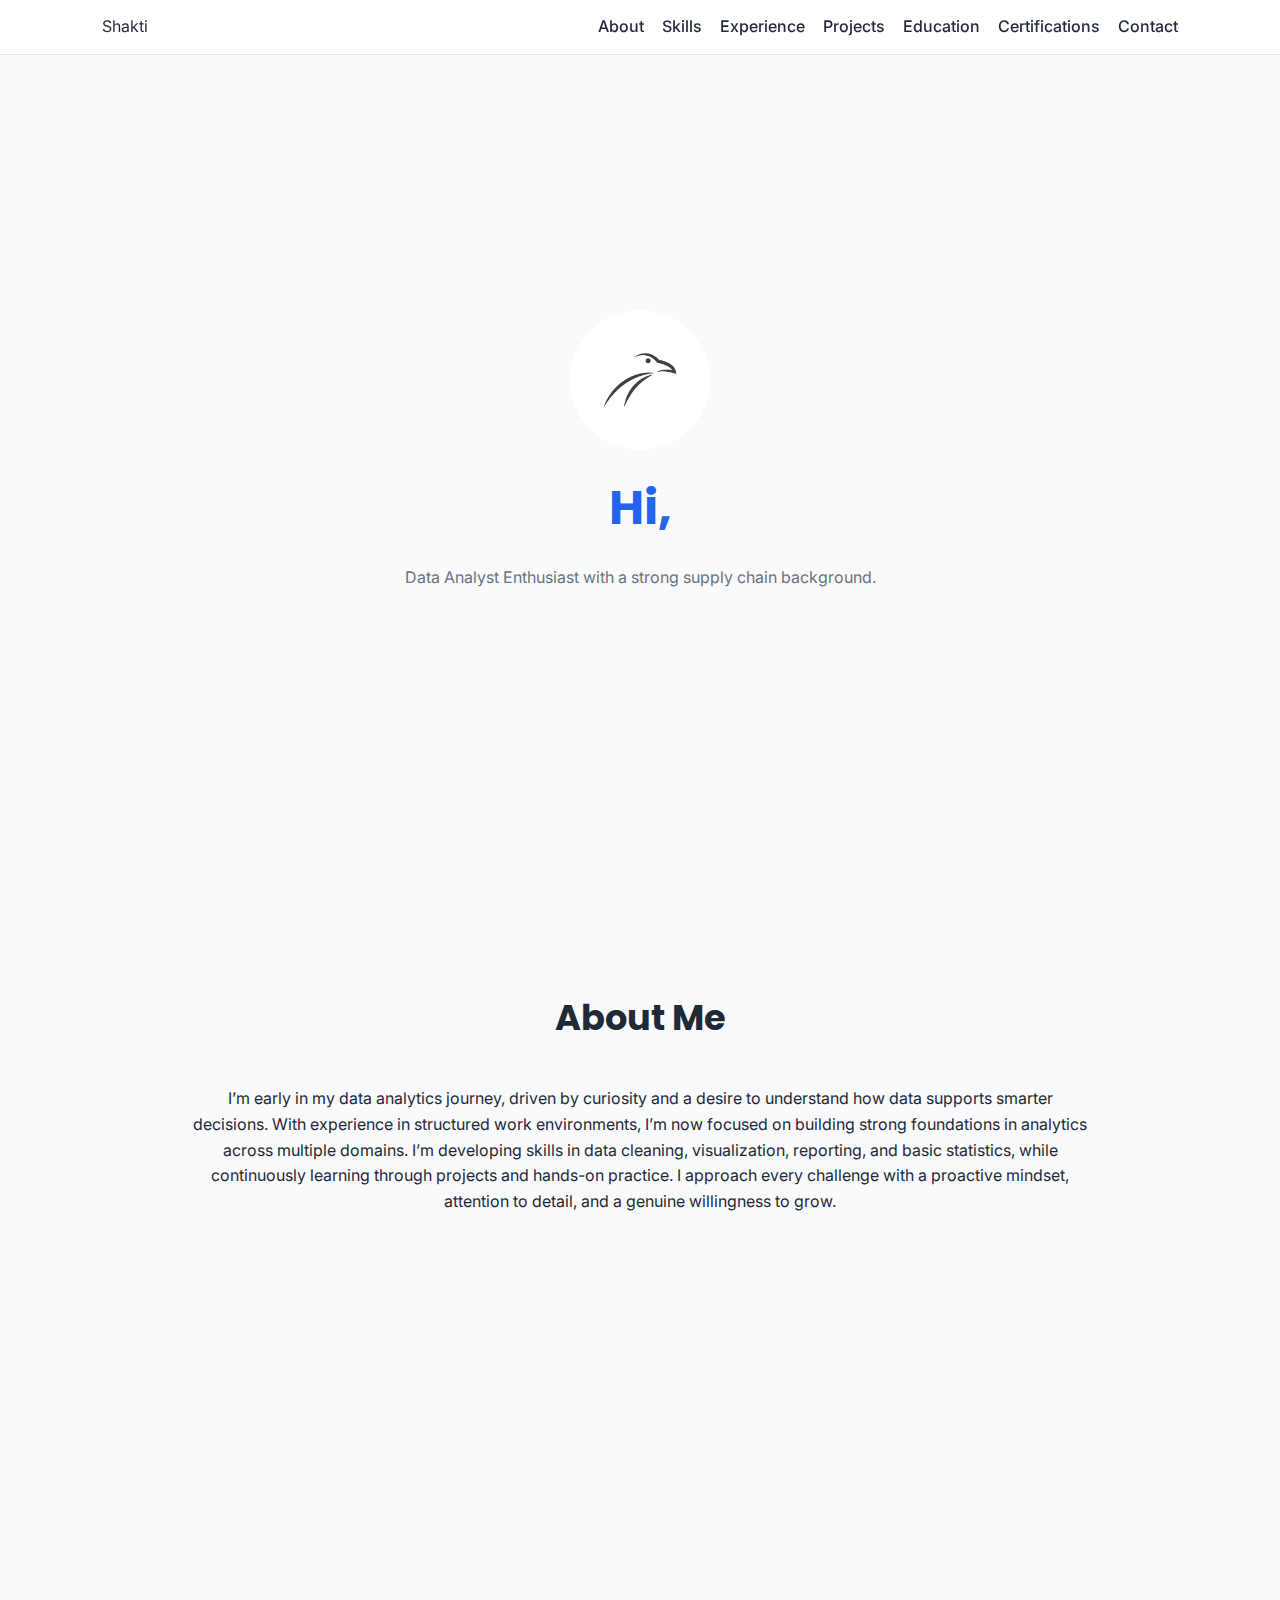
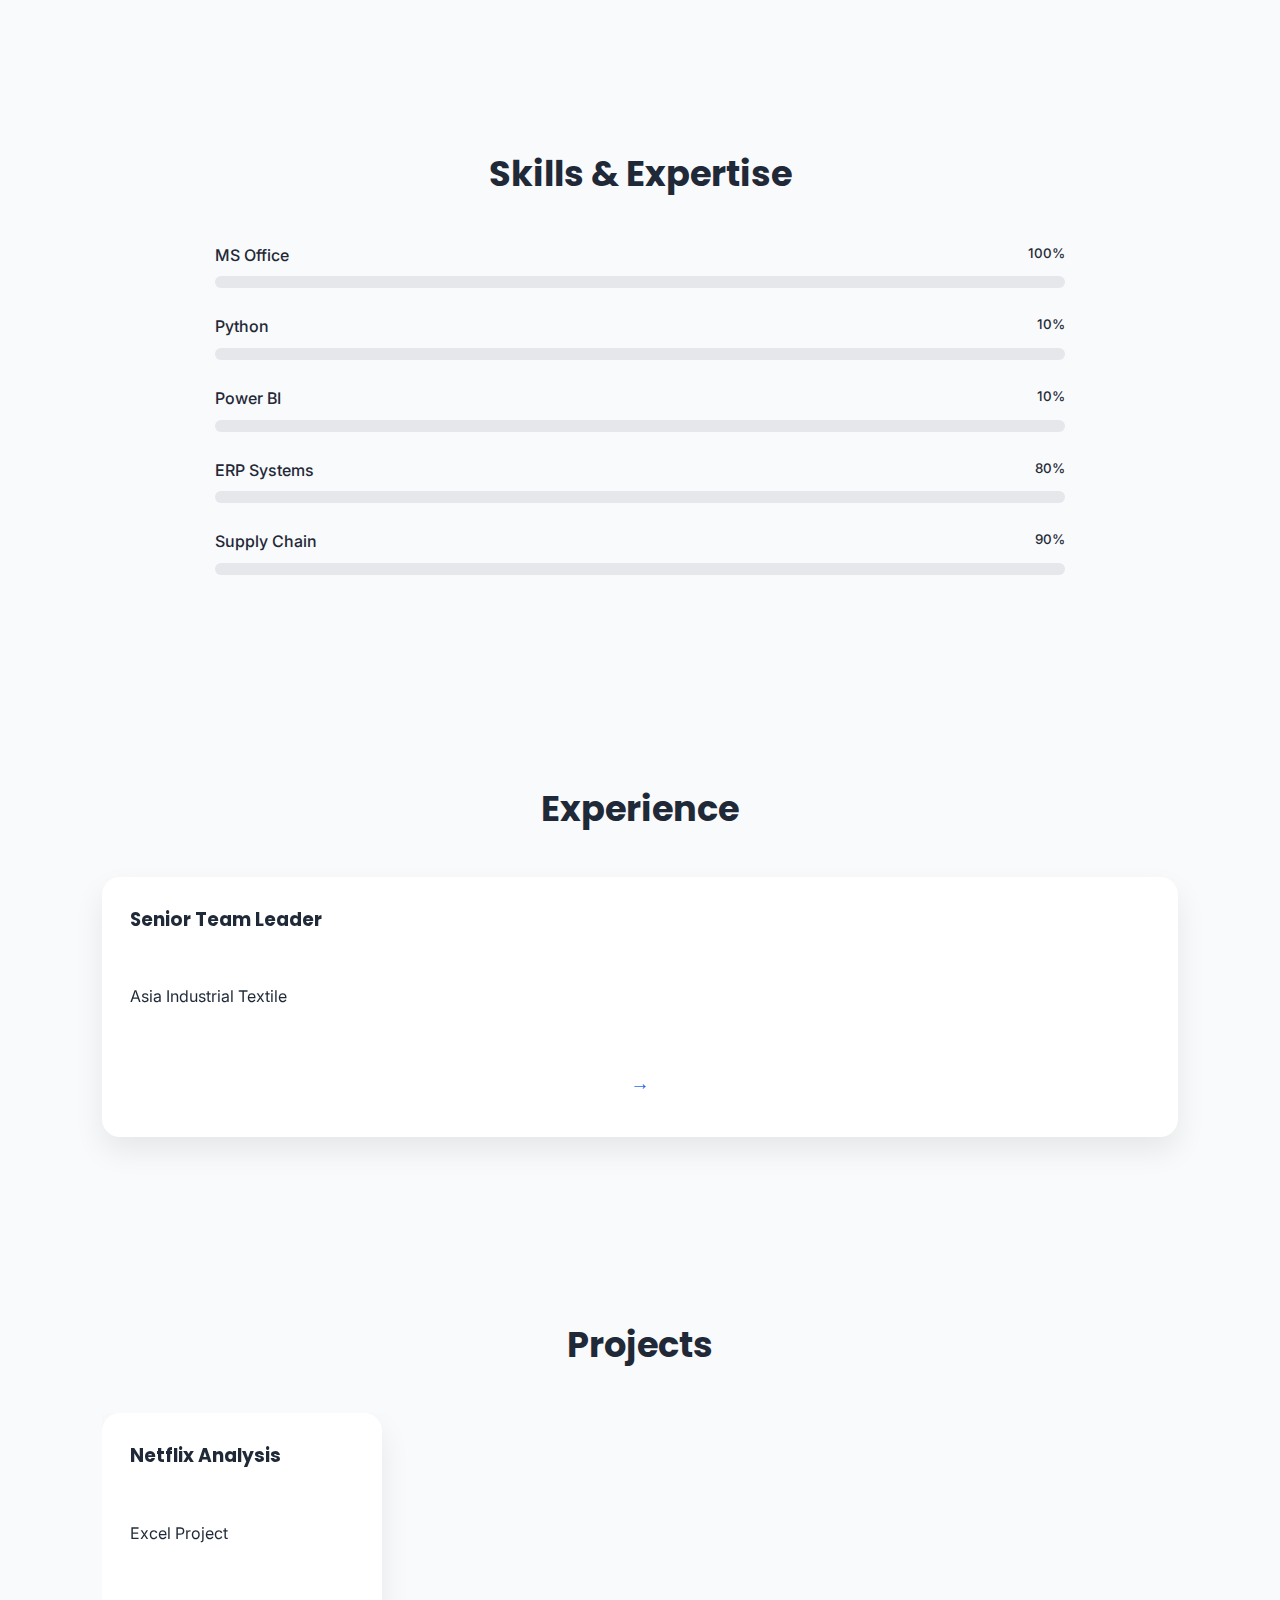
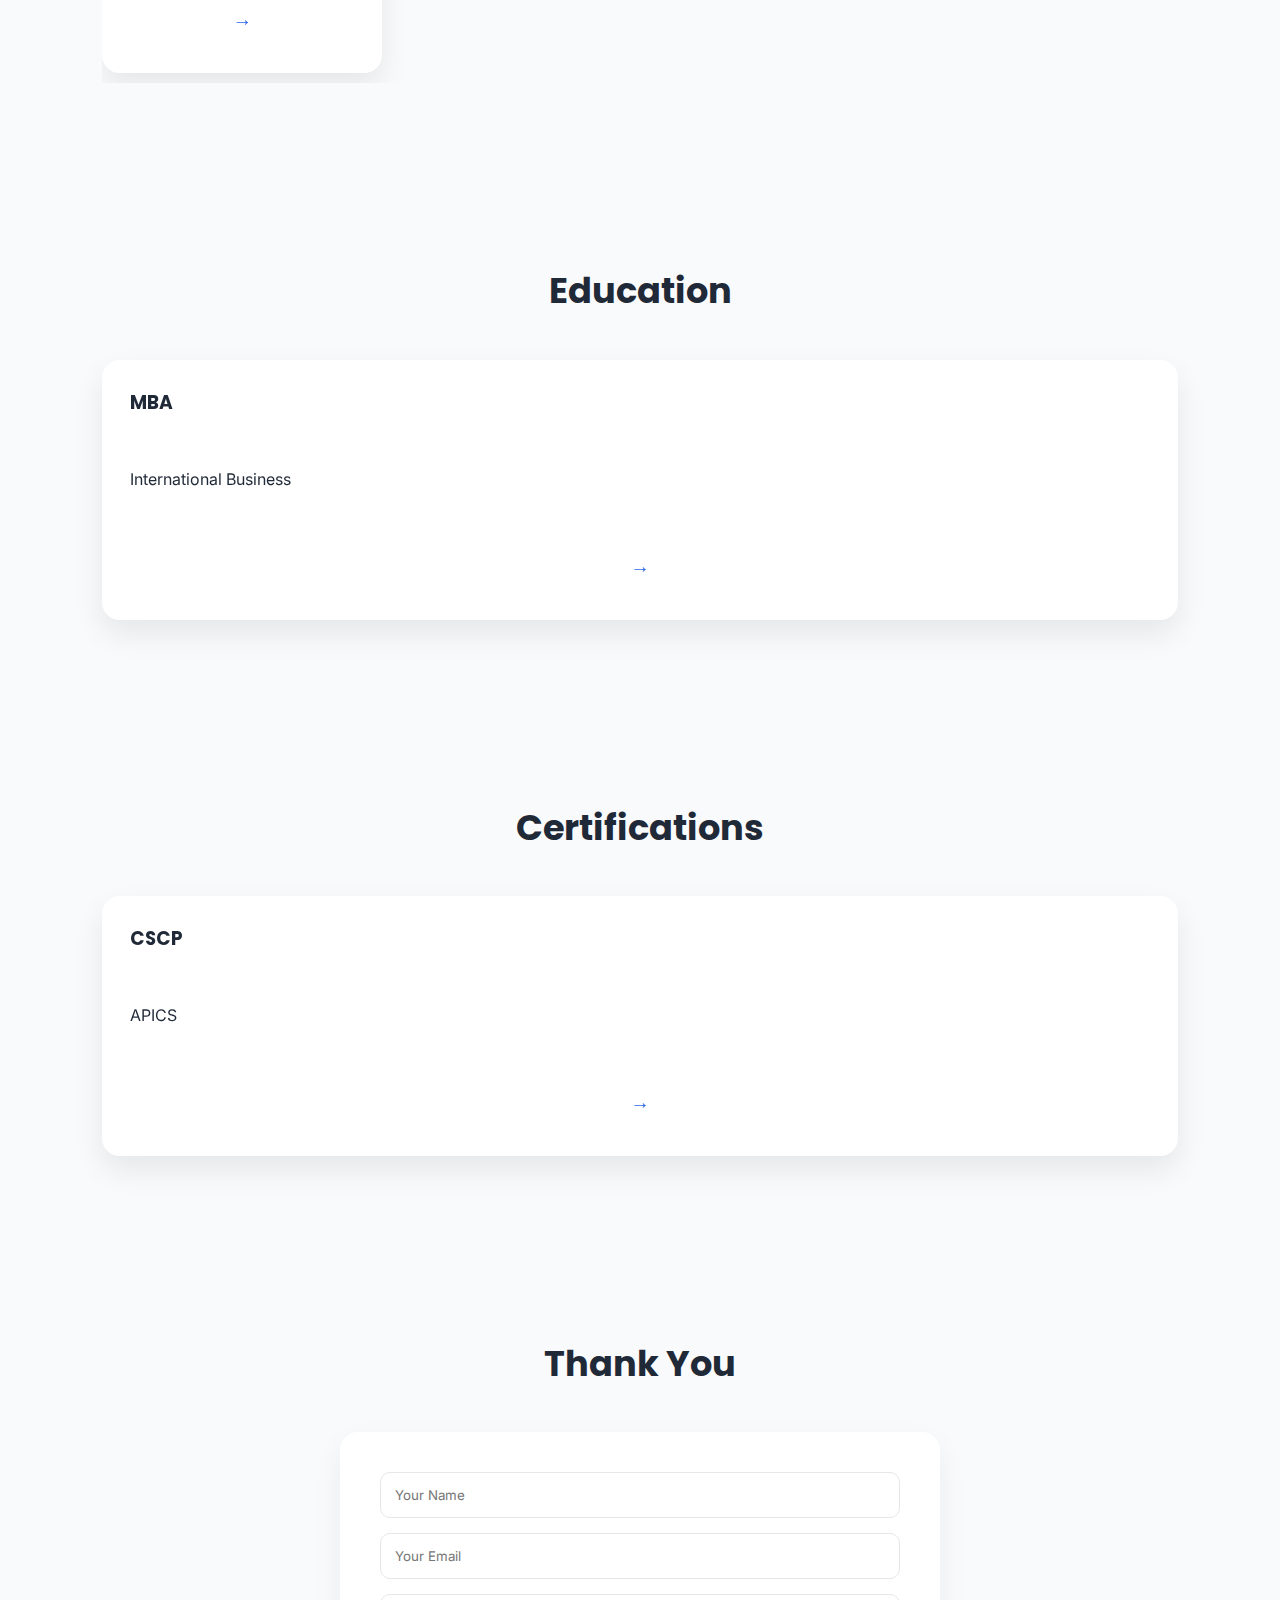
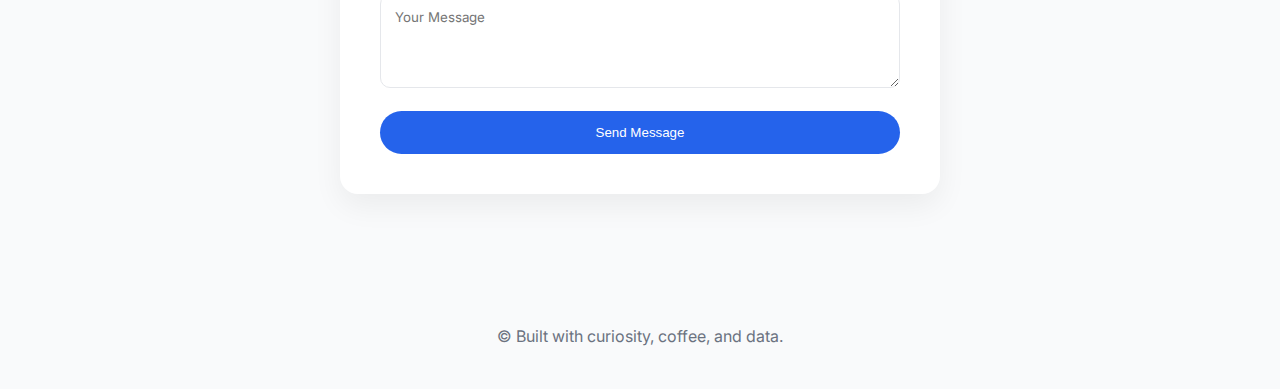
<file: index.html>
<!DOCTYPE html>
<html lang="en">
<head>
  <meta charset="UTF-8" />
  <meta name="viewport" content="width=device-width, initial-scale=1.0" />
  <title>Shakti | Data Analyst Portfolio</title>

  <!-- Fonts -->
  <link href="https://fonts.googleapis.com/css2?family=Inter:wght@300;400;500;600;700&family=Poppins:wght@500;600;700&display=swap" rel="stylesheet">

  <style>
    :root {
      --bg: #f9fafb;
      --card: #ffffff;
      --primary: #2563eb;
      --text: #1f2937;
      --muted: #6b7280;
      --border: #e5e7eb;
      --radius: 18px;
    }

    * { box-sizing: border-box; margin: 0; padding: 0; }

    body {
      font-family: 'Inter', sans-serif;
      background: var(--bg);
      color: var(--text);
      line-height: 1.6;
      scroll-behavior: smooth;
    }

    section { padding: 90px 8%; }
    h1, h2, h3 { font-family: 'Poppins', sans-serif; }
    h2 { font-size: 2.2rem; margin-bottom: 40px; text-align: center; }

    /* NAV */
    .nav {
      position: fixed;
      top: 0;
      width: 100%;
      background: rgba(255,255,255,0.95);
      backdrop-filter: blur(10px);
      display: flex;
      justify-content: space-between;
      align-items: center;
      padding: 14px 8%;
      z-index: 1000;
      border-bottom: 1px solid var(--border);
    }
    .nav ul { display: flex; gap: 18px; list-style: none; }
    .nav a { text-decoration: none; color: var(--text); font-weight: 500; }
    .nav a:hover { color: var(--primary); }

    /* HERO */
    .hero {
      min-height: 100vh;
      display: flex;
      flex-direction: column;
      justify-content: center;
      align-items: center;
      text-align: center;
    }
    .hero img {
      width: 140px;
      height: 140px;
      border-radius: 50%;
      object-fit: cover;
      margin-bottom: 20px;
    }
    .hero h1 { font-size: 3rem; }
    .type { color: var(--primary); }
    .hero p { color: var(--muted); margin-top: 18px; max-width: 650px; }

    /* ABOUT */
    .about { max-width: 900px; margin: auto; text-align: center; }

    /* STATS */
    .stats {
      display: grid;
      grid-template-columns: repeat(auto-fit, minmax(220px, 1fr));
      gap: 30px;
    }
    .stat {
      background: var(--card);
      padding: 40px;
      border-radius: var(--radius);
      text-align: center;
      box-shadow: 0 12px 30px rgba(0,0,0,0.06);
      opacity: 0;
      transform: translateY(40px);
      transition: 0.8s ease;
    }
    .stat.show { opacity: 1; transform: translateY(0); }
    .stat h3 { font-size: 2.6rem; color: var(--primary); }

    /* SKILLS */
    .skills { max-width: 850px; margin: auto; }
    .skill { margin-bottom: 26px; }
    .skill span { display: flex; justify-content: space-between; font-weight: 500; }
    .bar { background: var(--border); height: 12px; border-radius: 20px; overflow: hidden; margin-top: 8px; }
    .fill {
      height: 100%;
      width: 0;
      background: var(--primary);
      border-radius: 20px;
      transition: width 1.5s ease;
    }

    /* FLIP CARD SYSTEM */
    .cards {
      display: grid;
      grid-template-columns: repeat(auto-fit, minmax(260px, 1fr));
      gap: 30px;
    }

    .flip-card {
      perspective: 1000px;
      height: 260px;
    }

    .flip-inner {
      width: 100%;
      height: 100%;
      position: relative;
      transform-style: preserve-3d;
      transition: transform 0.8s ease;
    }

    .flip-card.flipped .flip-inner { transform: rotateY(180deg); }

    .flip-front, .flip-back {
      position: absolute;
      inset: 0;
      background: var(--card);
      border-radius: var(--radius);
      padding: 28px;
      box-shadow: 0 14px 30px rgba(0,0,0,0.08);
      backface-visibility: hidden;
      display: flex;
      flex-direction: column;
      justify-content: space-between;
      transition: transform 0.3s ease, box-shadow 0.3s ease;
    }

    .flip-front:hover {
      transform: translateY(-8px);
      box-shadow: 0 22px 45px rgba(0,0,0,0.12);
    }

    .flip-back { transform: rotateY(180deg); }

    .flip-btn {
      background: none;
      border: none;
      font-size: 1.2rem;
      cursor: pointer;
      align-self: flex-end;
      color: var(--primary);
    }

    .project-link {
      margin-top: 12px;
      text-decoration: none;
      color: var(--primary);
      font-weight: 500;
    }

    /* PROJECT SCROLLER */
    .project-scroll {
      display: flex;
      gap: 24px;
      overflow-x: auto;
      padding-bottom: 10px;
      scroll-snap-type: x mandatory;
    }
    .project-scroll .flip-card {
      min-width: 280px;
      scroll-snap-align: start;
    }

    /* CONTACT */
    form {
      max-width: 600px;
      margin: auto;
      background: var(--card);
      padding: 40px;
      border-radius: var(--radius);
      box-shadow: 0 12px 30px rgba(0,0,0,0.06);
    }
    input, textarea {
      width: 100%;
      padding: 14px;
      margin-bottom: 15px;
      border-radius: 10px;
      border: 1px solid var(--border);
      font-family: inherit;
    }
    button {
      background: var(--primary);
      color: white;
      border: none;
      padding: 14px 30px;
      border-radius: 30px;
      cursor: pointer;
      font-weight: 500;
      width: 100%;
    }

    footer { text-align: center; padding: 40px; color: var(--muted); }
  </style>
</head>
<body>

<nav class="nav">
  <div class="logo">Shakti</div>
  <ul>
    <li><a href="#about">About</a></li>
    <li><a href="#skills">Skills</a></li>
    <li><a href="#experience">Experience</a></li>
    <li><a href="#projects">Projects</a></li>
    <li><a href="#education">Education</a></li>
    <li><a href="#certifications">Certifications</a></li>
    <li><a href="#contact">Contact</a></li>
  </ul>
</nav>

<section class="hero">
  <img src="profile.jpg" alt="Profile" />
  <h1><span class="type" id="type"></span></h1>
  <p>Data Analyst Enthusiast with a strong supply chain background.</p>
</section>

<section id="about">
  <h2>About Me</h2>
  <div class="about">
    <p>I’m early in my data analytics journey, driven by curiosity and a desire to understand how data supports smarter decisions. With experience in structured work environments, I’m now focused on building strong foundations in analytics across multiple domains. I’m developing skills in data cleaning, visualization, reporting, and basic statistics, while continuously learning through projects and hands-on practice. I approach every challenge with a proactive mindset, attention to detail, and a genuine willingness to grow.</p>
  </div>
</section>

<section>
  <div class="stats">
    <div class="stat"><h3 data-count="9">0</h3><p>Years Experience</p></div>
    <div class="stat"><h3 data-count="3">0</h3><p>Data Projects</p></div>
    <div class="stat"><h3 data-count="10000">0</h3><p>Rows Analysed</p></div>
  </div>
</section>

<section id="skills">
  <h2>Skills & Expertise</h2>
  <div class="skills">
    <div class="skill"><span>MS Office <small>100%</small></span><div class="bar"><div class="fill" data-width="100%"></div></div></div>
    <div class="skill"><span>Python <small>10%</small></span><div class="bar"><div class="fill" data-width="10%"></div></div></div>
    <div class="skill"><span>Power BI <small>10%</small></span><div class="bar"><div class="fill" data-width="10%"></div></div></div>
    <div class="skill"><span>ERP Systems <small>80%</small></span><div class="bar"><div class="fill" data-width="80%"></div></div></div>
    <div class="skill"><span>Supply Chain <small>90%</small></span><div class="bar"><div class="fill" data-width="90%"></div></div></div>
  </div>
</section>

<section id="experience">
  <h2>Experience</h2>
  <div class="cards">
    <div class="flip-card"><div class="flip-inner"><div class="flip-front"><h3>Senior Team Leader</h3><p>Asia Industrial Textile</p><button class="flip-btn">→</button></div><div class="flip-back"><p>Commercial & operations leadership role.</p><button class="flip-btn">←</button></div></div></div>
  </div>
</section>

<section id="projects">
  <h2>Projects</h2>
  <div class="project-scroll">
    <div class="flip-card"><div class="flip-inner"><div class="flip-front"><h3>Netflix Analysis</h3><p>Excel Project</p><button class="flip-btn">→</button></div><div class="flip-back"><p>Exploratory analysis & insights.</p><a class="project-link" href="#" target="_blank">View Project</a><button class="flip-btn">←</button></div></div></div>
  </div>
</section>

<section id="education">
  <h2>Education</h2>
  <div class="cards">
    <div class="flip-card"><div class="flip-inner"><div class="flip-front"><h3>MBA</h3><p>International Business</p><button class="flip-btn">→</button></div><div class="flip-back"><p>Stamford University</p><button class="flip-btn">←</button></div></div></div>
  </div>
</section>

<section id="certifications">
  <h2>Certifications</h2>
  <div class="cards">
    <div class="flip-card"><div class="flip-inner"><div class="flip-front"><h3>CSCP</h3><p>APICS</p><button class="flip-btn">→</button></div><div class="flip-back"><p>Supply Chain Certification</p><button class="flip-btn">←</button></div></div></div>
  </div>
</section>

<section id="contact">
  <h2>Thank You</h2>
  <form action="https://formspree.io/f/yourFormID" method="POST">
    <input type="text" name="name" placeholder="Your Name" required>
    <input type="email" name="email" placeholder="Your Email" required>
    <textarea name="message" rows="4" placeholder="Your Message"></textarea>
    <button type="submit">Send Message</button>
  </form>
</section>

<footer>© Built with curiosity, coffee, and data.</footer>

<script>
  // Typewriter (slower)
  const text = "Hi, I'm Shakti";
  let i = 0;
  function typeWriter() {
    if (i < text.length) {
      document.getElementById("type").innerHTML += text.charAt(i);
      i++;
      setTimeout(typeWriter, 220);
    }
  }
  typeWriter();

  // Flip cards
  document.querySelectorAll('.flip-btn').forEach(btn => {
    btn.addEventListener('click', () => {
      btn.closest('.flip-card').classList.toggle('flipped');
    });
  });

  // Scroll animations
  const observer = new IntersectionObserver(entries => {
    entries.forEach(entry => {
      if (entry.isIntersecting) {
        entry.target.classList.add('show');
        if (entry.target.dataset.count) animateCount(entry.target);
        if (entry.target.classList.contains('fill')) entry.target.style.width = entry.target.dataset.width;
      }
    });
  }, { threshold: 0.3 });

  document.querySelectorAll('.stat, .fill').forEach(el => observer.observe(el));

  function animateCount(el) {
    const target = +el.dataset.count;
    let current = 0;
    const inc = target / 80;
    const interval = setInterval(() => {
      current += inc;
      el.innerText = Math.floor(current);
      if (current >= target) {
        el.innerText = target;
        clearInterval(interval);
      }
    }, 20);
  }
</script>

</body>
</html>
</file>
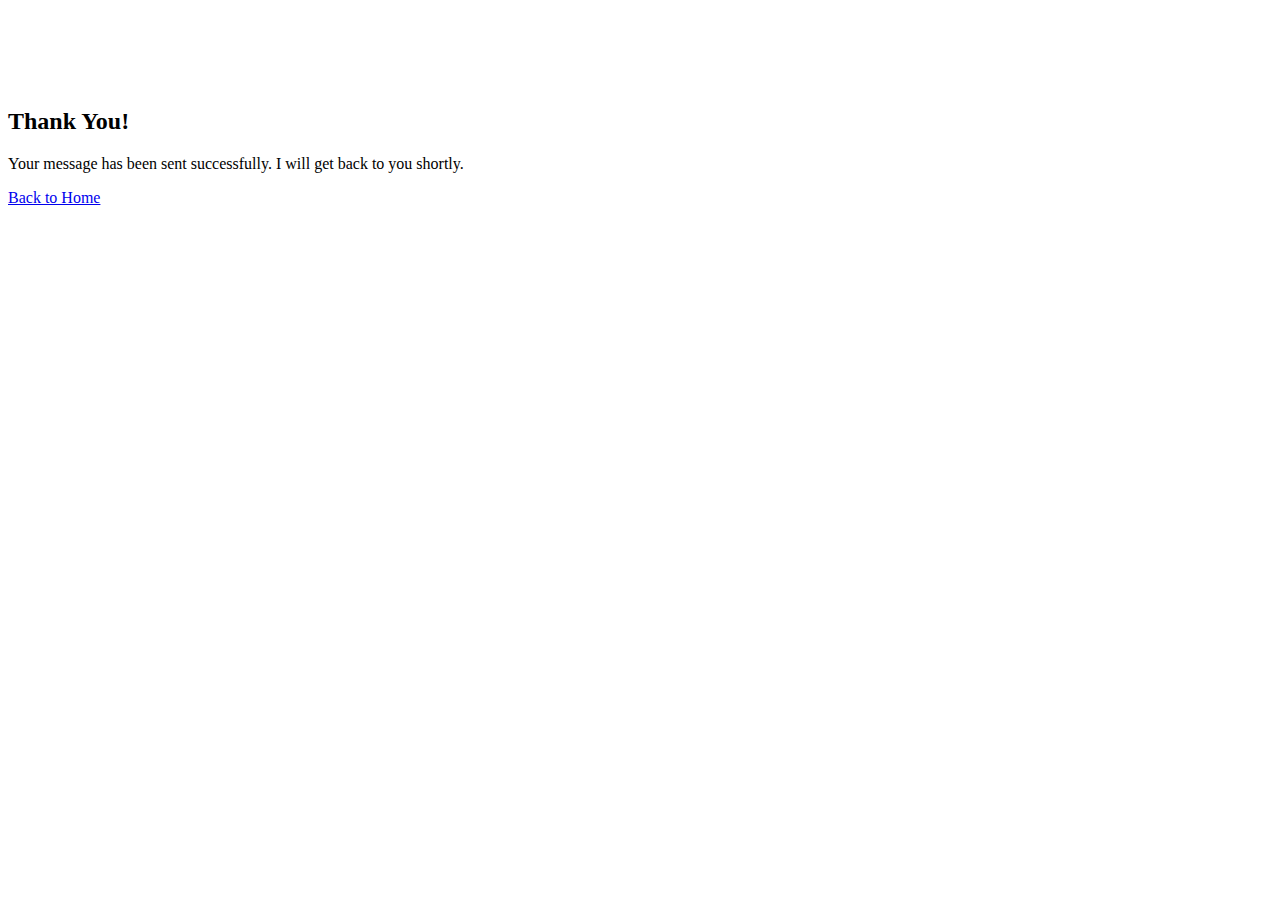
<file: thank-you.html>
<!DOCTYPE html>
<html lang="en">
<head>
<meta charset="UTF-8">
<meta name="viewport" content="width=device-width, initial-scale=1.0">
<title>Thank You</title>
<link rel="stylesheet" href="style.css">
</head>
<body>
<section class="hero">
<h2>Thank You!</h2>
<p>Your message has been sent successfully. I will get back to you shortly.</p>
<a href="index.html">Back to Home</a>
</section>
</body>
</html>
</file>
<file: style.css>
:root{
  --bg:#0f1724;
  --card:#0b1220;
  --accent1: linear-gradient(135deg,#ff6ec7 0%,#7b61ff 50%,#00d2ff 100%);
  --glass: rgba(255,255,255,0.04);
  --glass-2: rgba(255,255,255,0.02);
  --muted: #b9c0d6;
  --max-width: 1100px;
  --radius: 14px;
  --accent-color: #7b61ff;
  font-family: Inter, ui-sans-serif, system-ui, -apple-system, "Segoe UI", Roboto, "Helvetica Neue", Arial;
  
  /* Skill Bar Width Variables */
  --skill-ms-office: 90%;
  --skill-bi-tableau: 10%;
  --skill-python: 10%;
  --skill-supply-chain: 95%;
}

*{box-sizing:border-box}
html,body{height:100%}
body {
  margin: 0;
  background: var(--bg); /* solid dark top shade */
  color: #e6eef8;
  -webkit-font-smoothing: antialiased;
  -moz-osx-font-smoothing: grayscale;
  line-height: 1.5;
  overflow-x: hidden;
}

/* Accessibility Focus */
:focus-visible {
    outline: 2px solid var(--accent-color);
    outline-offset: 2px;
    border-radius: 4px;
}

/* container */
.container{
  width:90%;
  max-width:var(--max-width);
  margin:0 auto;
  padding:40px 0;
}

/* NAV */
.nav-wrap{position:sticky;top:0;z-index:60;background:linear-gradient(180deg, rgba(6,8,14,0.45), rgba(6,8,14,0.05));backdrop-filter: blur(6px);}
.nav{display:flex;align-items:center;justify-content:space-between;padding:12px 0;}
.logo{font-weight:700;font-size:1.1rem;color:#fff;text-decoration:none}
.logo span{background:var(--accent1);-webkit-background-clip:text;background-clip:text;color:transparent}
.nav-links{display:flex;gap:14px;list-style:none;margin:0;padding:0}
.nav-links a{color:var(--muted);text-decoration:none;padding:8px 10px;border-radius:8px;transition:all .25s;}
.nav-links a:hover,.nav-links a.active{color:#fff;background:var(--glass-2)}
.menu-toggle {
    display: none;
    background: transparent;
    border: none;
    color: #fff;
    font-size: 1.5rem;
    padding: 8px;
    cursor: pointer;
    z-index: 70;
}

/* buttons */
.btn{display:inline-block;padding:10px 16px;border-radius:12px;background:var(--accent1);color:#061023;text-decoration:none;font-weight:600;border:none;cursor:pointer;box-shadow:0 6px 18px rgba(123,97,255,0.12);transition:transform .15s}
.btn:hover{transform:translateY(-3px)}
.btn-outline{background:transparent;border:1px solid rgba(255,255,255,0.06);color:#fff}
.btn-light{background:transparent;border:1px solid rgba(255,255,255,0.08);color:#fff;padding:8px 14px;border-radius:10px;cursor:pointer;transition:background 0.2s}
.btn-light:hover{background:var(--glass)}

/* hero */
.hero{padding:80px 0 40px}
.hero-grid{display:grid;grid-template-columns:1fr 320px;gap:40px;align-items:center}
.hero-text h1{font-size:2.2rem;margin:0 0 12px;letter-spacing:-0.5px}
.tagline{color:var(--muted);margin:0 0 16px}

/* Hero Social Links */
.hero-text .socials {
    margin-top: 20px;
    display: flex;
    align-items: center;
}
.socials a {
    text-decoration: none;
    color: var(--muted);
    padding: 0; 
    margin-right: 20px; 
    transition: color 0.2s, transform 0.2s;
    font-size: 1.8rem;
    display: inline-flex;
}
.socials a:hover {
    color: #fff;
    transform: translateY(-2px);
}

/* hero card */
.hero-card{display:flex;justify-content:center}
.profile-wrap{position:relative;width:260px;height:260px;border-radius:22px;background:linear-gradient(180deg, rgba(255,255,255,0.02), rgba(255,255,255,0.01));display:flex;align-items:center;justify-content:center;overflow:hidden;box-shadow:0 20px 60px rgba(11,18,32,.6)}
.profile-wrap img{width:100%;height:100%;object-fit:cover;display:block;transform:scale(1.03);transition:transform .8s}
.profile-wrap:hover img{transform:scale(1.08)}
.pulse{position:absolute;left:-20px;top:-20px;width:120px;height:120px;border-radius:50%;background:rgba(123,97,255,0.12);filter:blur(24px);animation:float 6s linear infinite}

/* section titles */
.section{padding:60px 0}
.section-title{font-size:1.4rem;margin:0 0 18px;color:#fff}

/* about */
.about-grid{display:grid;grid-template-columns:1fr 280px;gap:20px}
.about-text p{color:var(--muted)}
.stat{background:var(--glass);padding:14px;border-radius:12px;margin-bottom:12px;text-align:center}
.stat h3{margin:0;color:#fff}

/* skills */
.skills-grid{display:grid;grid-template-columns:repeat(auto-fit,minmax(220px,1fr));gap:18px}
.skill-card{background:linear-gradient(180deg, rgba(255,255,255,0.02), transparent);padding:14px;border-radius:10px;opacity:0;transform: translateY(20px); transition: all 0.6s ease-out;}
.skill-card.show{opacity:1;transform: translateY(0);}
.skill-card h4{margin:0 0 8px}
.bar{height:12px;background:rgba(255,255,255,0.03);border-radius:10px;overflow:hidden}
.fill{height:100%;background:linear-gradient(90deg,#ff6ec7,#7b61ff,#00d2ff);width:0;transition: width 1.2s ease-out}
/* Skill Bar Fill */
.skill-excel .fill { --w: var(--skill-ms-office); }
.skill-bi-tableau .fill { --w: var(--skill-bi-tableau); }
.skill-python .fill { --w: var(--skill-python); }
.skill-supply-chain .fill { --w: var(--skill-supply-chain); }

/* timeline */
.timeline{display:flex;flex-direction:column;gap:18px}
.timeline-item{display:flex;gap:18px;align-items:center;opacity:0;transform: translateY(20px); transition: all 0.6s ease-out;}
.timeline-item.show{opacity:1; transform: translateY(0);}
.timeline-item .time{
    min-width:120px;
    color:var(--muted);
    display:flex;
    align-items:center;
    justify-content:flex-start;
}
.timeline-item .content{
    background: linear-gradient(180deg, rgba(255,255,255,0.05), rgba(255,255,255,0.01));
    border: 1px solid rgba(255,255,255,0.08);
    box-shadow: 0 4px 12px rgba(0, 0, 0, 0.2);
    padding:16px;
    border-radius:12px;
    flex:1;
    transition: transform 0.3s ease, box-shadow 0.3s ease;
}
.timeline-item .content:hover{
    transform: translateY(-4px);
    box-shadow: 0 10px 25px rgba(0,0,0,0.25);
}

/* projects */
.projects-grid{display:grid;grid-template-columns:repeat(auto-fit,minmax(240px,1fr));gap:18px}
.project-card{background:linear-gradient(180deg, rgba(255,255,255,0.02), transparent);padding:14px;border-radius:12px;opacity:0;transform: translateY(20px); transition: all 0.6s ease-out;}
.project-card.show{opacity:1; transform: translateY(0);}
.project-card .tag{padding:6px 8px;border-radius:8px;background:rgba(255,255,255,0.02);font-size:0.8rem}
.project-card:hover{transform: translateY(-4px) scale(1.03); box-shadow:0 10px 25px rgba(0,0,0,0.25);}

/* cards (Education) */
.cards{display:flex;gap:16px;flex-wrap:wrap}

/* certs */
.cert-grid{display:grid;grid-template-columns:repeat(auto-fit,minmax(180px,1fr));gap:12px}

/* Education & Certification cards (FINAL WORKING BLOCK) */
/* This combines the base styles, padding, and transitions into a single rule */
.cards .card,
.cert-grid .cert {
    /* Base Container Styles */
    background: linear-gradient(180deg, rgba(255,255,255,0.02), transparent);
    border: 1px solid rgba(255,255,255,0.08);
    border-radius: 12px;
    box-shadow: 0 6px 18px rgba(0,0,0,0.2);
    padding: 16px; /* Restored padding here to match your current HTML structure */
    
    /* Initial state for JS fade-in animation */
    opacity: 0;
    transform: translateY(20px);
    
    /* Crucial: Define all transitions including transform and box-shadow for hover */
    transition: opacity 0.6s ease, transform 0.3s ease, box-shadow 0.3s ease; 
}

/* Add the hover effect for Education and Certification cards */
.cards .card:hover,
.cert-grid .cert:hover {
    transform: translateY(-4px); /* Lifts the card */
    box-shadow: 0 10px 25px rgba(0,0,0,0.25); /* Adds a larger shadow */
}

/* When visible (triggered by JS) */
.cards .card.visible,
.cert-grid .cert.visible {
    opacity: 1;
    transform: translateY(0);
}
/* contact */
.contact-grid{display:grid;grid-template-columns:1fr 1fr;gap:20px}
.contact-form{background:linear-gradient(180deg, rgba(255,255,255,0.02), transparent);padding:18px;border-radius:12px}
.form-row{margin-bottom:12px}
.form-row label{display:block;font-size:0.85rem;margin-bottom:6px;color:var(--muted)}
.form-row input,.form-row textarea{width:100%;padding:10px;border-radius:8px;border:1px solid rgba(255,255,255,0.04);background:transparent;color:#fff}

/* footer */
.footer{padding:24px 0;color:var(--muted);text-align:center;border-top:1px solid rgba(255,255,255,0.02)}

/* modal */
.modal{position:fixed;inset:0;display:none;align-items:center;justify-content:center;background:linear-gradient(180deg, rgba(1,2,6,0.6), rgba(1,2,6,0.6));z-index:200}
.modal.show{display:flex}
.modal-body{background:#071025;padding:20px;border-radius:12px;max-width:720px;width:94%;position:relative}
.modal-close{position:absolute;top:10px;right:10px;background:transparent;color:#fff;border:none;font-size:1.1rem;cursor:pointer}

/* responsive */
@media (max-width:880px){
  .hero-grid{grid-template-columns:1fr; text-align:center}
  .about-grid{grid-template-columns:1fr}
  .contact-grid{grid-template-columns:1fr}
  
  .menu-toggle { display: block; }
  .nav-links{
    display:flex; position:absolute; right:20px; top:64px; background:var(--card); padding:12px; border-radius:10px; flex-direction:column;
    visibility: hidden; opacity: 0; pointer-events: none; transform: translateY(-10px); transition: opacity 0.3s ease, transform 0.3s ease, visibility 0.3s;
  }
  .nav-links.show { visibility: visible; opacity: 1; pointer-events: auto; transform: translateY(0);}
}

@keyframes float{0%{transform:translateY(0)}50%{transform:translateY(10px)}100%{transform:translateY(0)}}
</file>
